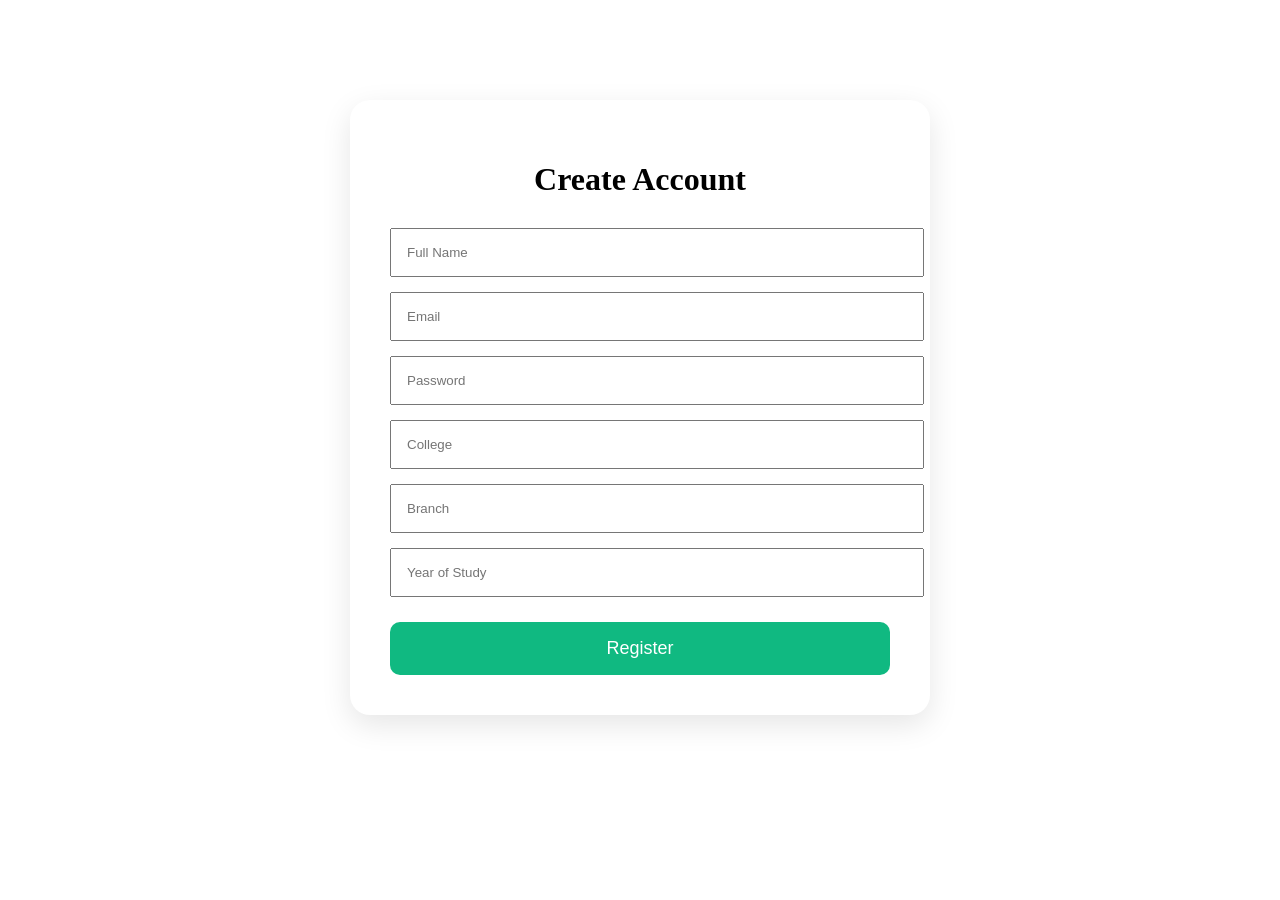
<file: src/main/resources/templates/register.html>
<!DOCTYPE html>
<html xmlns:th="http://www.thymeleaf.org">

<head>

    <meta charset="UTF-8">

    <title>Register | AI Prep</title>

    <link rel="stylesheet" th:href="@{/css/style.css}">

</head>

<body>

<div style="width:500px;margin:100px auto;padding:40px;background:white;border-radius:20px;box-shadow:0 10px 30px rgba(0,0,0,.1);">

    <h1 style="margin-bottom:30px;text-align:center;">
        Create Account
    </h1>

    <form th:action="@{/register}" method="post">

        <input
                type="text"
                name="fullName"
                placeholder="Full Name"
                style="width:100%;padding:15px;margin-bottom:15px;">
        <input
                type="email"
                name="email"
                placeholder="Email"
                style="width:100%;padding:15px;margin-bottom:15px;">
        <input
                type="password"
                name="password"
                placeholder="Password"
                style="width:100%;padding:15px;margin-bottom:15px;">

        <input
                type="text"
                name="college"
                placeholder="College"
                style="width:100%;padding:15px;margin-bottom:15px;">
        <input
                type="text"
                name="branch"
                placeholder="Branch"
                style="width:100%;padding:15px;margin-bottom:15px;">
        <input
                type="number"
                name="yearOfStudy"
                placeholder="Year of Study"
                style="width:100%;padding:15px;margin-bottom:25px;">
        <button
                type="submit"
                style="width:100%;padding:16px;background:#10B981;color:white;border:none;border-radius:10px;font-size:18px;">

            Register

        </button>

    </form>

</div>

</body>

</html>
</file>
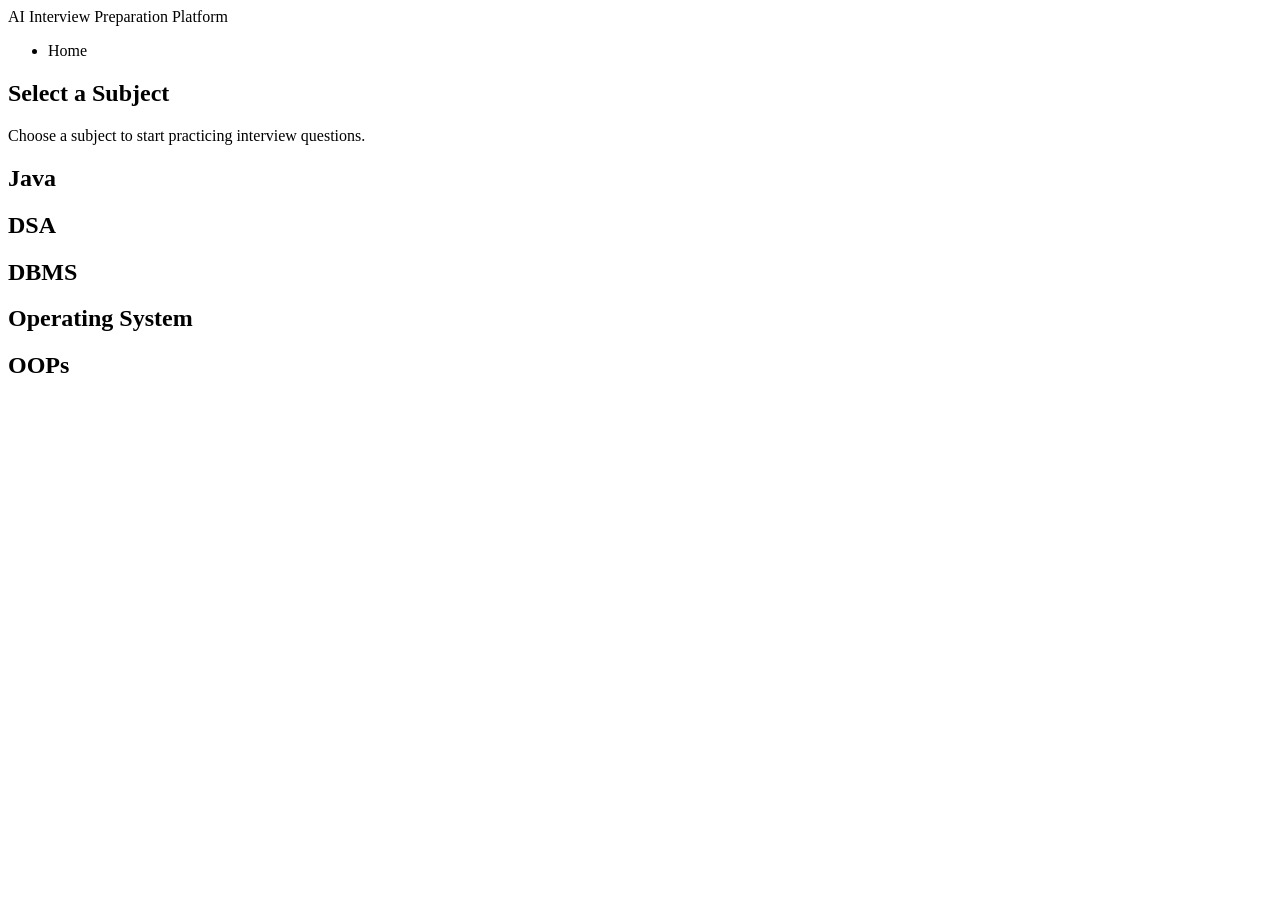
<file: src/main/resources/templates/subjects.html>
<!DOCTYPE html>
<html xmlns:th="http://www.thymeleaf.org">
<head>
    <title>Select Subject</title>
    <link rel="stylesheet" th:href="@{/css/style.css}">
</head>

<body>

<nav class="navbar">
    <div class="logo">
        AI Interview Preparation Platform
    </div>

    <ul class="nav-links">
        <li><a th:href="@{/}">Home</a></li>
    </ul>
</nav>

<section class="hero">
    <h1>Select a Subject</h1>
    <p>Choose a subject to start practicing interview questions.</p>
</section>

<div class="cards-container">

    <a th:href="@{/java}" class="card">
        <h2>Java</h2>
    </a>

    <a th:href="@{/dsa}" class="card">
        <h2>DSA</h2>
    </a>

    <a th:href="@{/dbms}" class="card">
        <h2>DBMS</h2>
    </a>

    <a th:href="@{/os}" class="card">
        <h2>Operating System</h2>
    </a>

    <a th:href="@{/oops}" class="card">
        <h2>OOPs</h2>
    </a>

</div>

</body>
</html>
</file>
